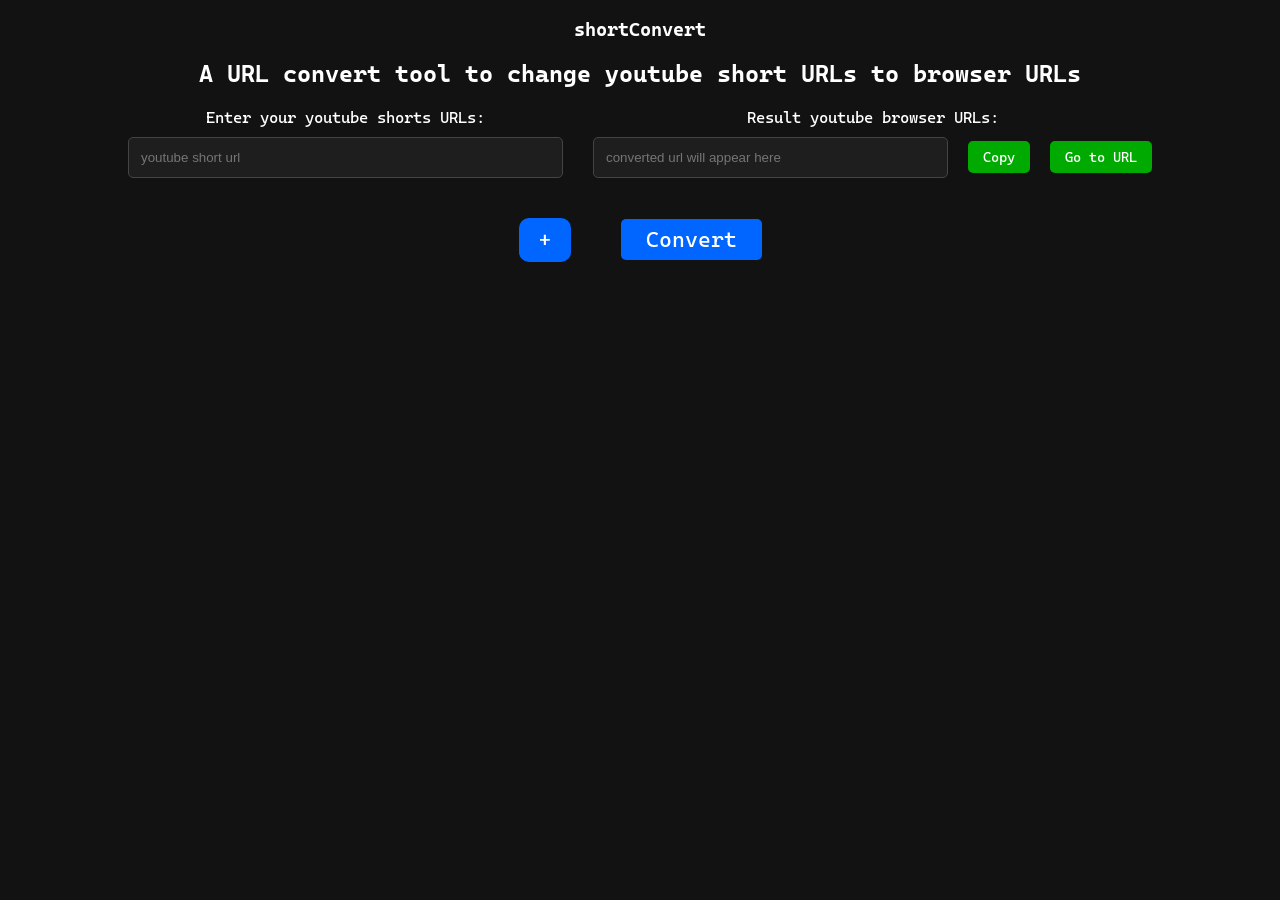
<file: index.html>
<!DOCTYPE html>
<html lang="en">
<head>
    <meta charset="UTF-8">
    <meta http-equiv="X-UA-Compatible" content="IE=edge">
    <meta name="viewport" content="width=device-width, initial-scale=1.0">    
    <link rel="preconnect" href="https://fonts.googleapis.com">
    <link rel="preconnect" href="https://fonts.gstatic.com" crossorigin>
    <link href="https://fonts.googleapis.com/css2?family=Cascadia+Mono:ital,wght@0,200..700;1,200..700&display=swap" rel="stylesheet">
    <meta name="description" content="A web application to convert youtube short URLs to browser URLs">
    <meta name="keywords" content="Youtube, Youtube Shorts, converter, shortConvert, youtube short converter, youtube shortconverter">
    <meta name="author" content="Boahs">
    <link rel="stylesheet" href="styles.css">
    <script src="script.js"></script>
    <title>shortConvert</title>
</head>
<body>
    <section class="main-container">
        <section class="main-header">
            <h1>shortConvert</h1>
            <h2>A URL convert tool to change youtube short URLs to browser URLs</h2>
            <section class="inputs-container">
                <section class="input-flex">
                    <label for="name">Enter your youtube shorts URLs:</label>
                    <div class="input-urlContainer" id="urlContainer">
                        <input type="text" class="youtubeURL" size="50" placeholder="youtube short url">
                    </div>
                </section>
                <section class="input-flex">
                    <label for="name">Result youtube browser URLs:</label>
                    <div class="input-button-container" id="newResultElements">
                        <div class="input-container-flex">
                            <input type="text" class="resultURL" size="40" placeholder="converted url will appear here" readonly disabled>                        
                            <button class="buttonCopy" onclick="copyURL(this)">Copy</button>
                            <button class="buttonGoto" onclick="goToURL(this)">Go to URL</button>                        
                        </div>
                    </div>
                    
                </section>
            </section>
            <div class="buttons-container">
                <button class='buttonPlus' type="button" onclick="addURLInput()">+
                <button class='buttonConvert' type="button" value="url" onclick="urlTransform()">Convert</button>
            </div>
        </section>
        
    </section>
</body>
</html>
</file>
<file: styles.css>
body{
    text-align: center;
    background-color: #121212;
    font-family: "Cascadia Mono", sans-serif;
    font-optical-sizing: auto;
   
}
 
.headDescription{
    font-family: youtube-sans-bold;
    color: white;
}

button {    
    border: none;
    color: white;
    /* padding: 20px; */
    text-align: center;
    text-decoration: none;
    display: inline-block;
    font-size: 25px;
    /* margin: 4px 2px; */
    font-family: "Cascadia Mono", sans-serif;
  }

  .buttonConvert {
    background-color: #0066FF;
    border-radius: 5px;
    padding: 8px 25px;
    font-size: 22px;
    margin-left: 10px;
    cursor: pointer;
   
  }

  .buttonConvert:hover {
    opacity: 1;
    background-color: #3a3a3a;
    
  }
  
  .button1:active{
    background-color: #00FF00;
    border: 1px #000000 solid;
  }

  .buttonPlus {
    background-color: #0066FF;
    border-radius: 10px;
    padding: 10px 20px;
    font-size: 20px;
    cursor: pointer;
  }

  .buttonPlus:hover {
    background-color: #0052CC;
  }

  .buttonCopy, .buttonGoto {
    background-color: #00AA00;
    border-radius: 5px;
    padding: 8px 15px;
    font-size: 14px;
    margin-left: 10px;
    cursor: pointer;
  }

  .buttonCopy:hover, .buttonGoto:hover {
    background-color: #008800;
  }

  .buttonDelete {
    background-color: #CC0000;
    border-radius: 5px;
    font-size: 14px;
    padding: 8px 15px;
    margin-left: 10px;
    cursor: pointer;
  }

  .buttonDelete:hover {
    background-color: #990000;
  }

  .resultInput {
    background-color: #1e1e1e;
    color: white;
    border: 1px solid #444;
    padding: 8px;
    border-radius: 5px;
    margin-right: 10px;
  }

  .resultBox {
    background-color: #1a1a1a;
    padding: 10px;
    border-radius: 5px;
    border-left: 3px solid #00FF00;
  }

  .main-container {
    color: white;
  }
  .inputs-container {
    display: flex; 
    width: 100%;   
    justify-content: center;
    align-items: flex-start;
    margin-top: 20px;
    color: white;
    gap: 30px;
    
  }
  .input-urlContainer  {
    display: flex;
    flex-direction: column;
    align-items: center;
    gap: 10px;
    margin-top: 10px;
    
  }

  .input-button-container {
    display: flex;
    flex-direction: column;
    align-items: start;
    gap: 10px;
    margin-top: 10px;
  }

  .input-container-flex {
    display: flex;
    align-items: center;
    gap: 10px;
  }

  .youtubeURL, .resultURL {
    background-color: #1e1e1e;
    color: white;
    border: 1px solid #444;
    padding: 12px;
    border-radius: 5px;
  }

  .buttons-container {
    display: flex;
    align-items: center;
    justify-content: center;
    gap: 40px;
    margin-top: 40px;
  }
</file>
